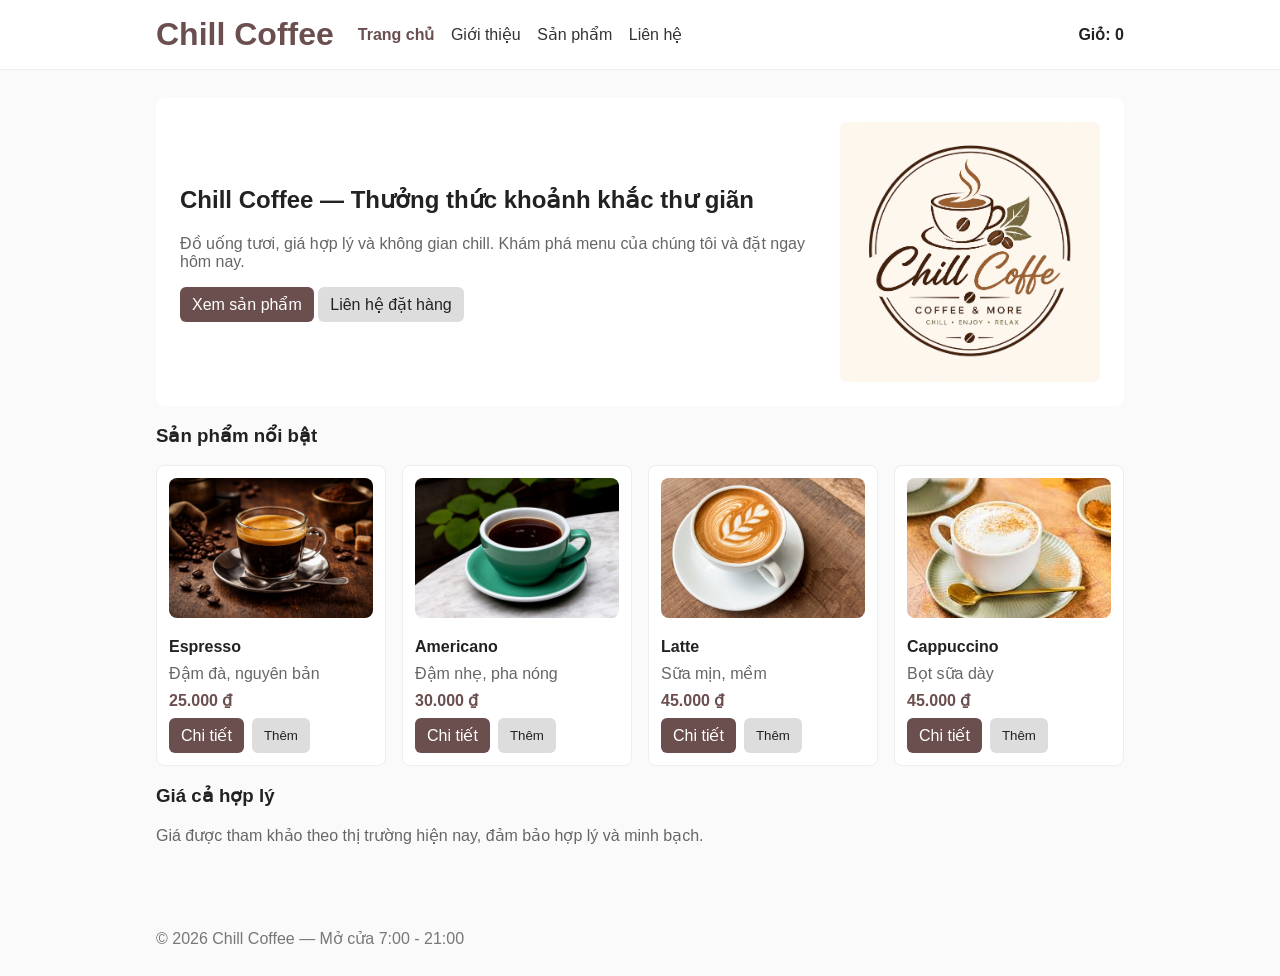
<file: index.html>
<!doctype html>
<html lang="vi">
<head>
	<meta charset="utf-8">
	<meta name="viewport" content="width=device-width,initial-scale=1">
	<title>Chill Coffee - Trang chủ</title>
	<link rel="stylesheet" href="css/style.css">
</head>
<body>
	<header class="site-header">
		<div class="container">
			<h1>Chill Coffee</h1>
			<nav>
				<a href="index.html" class="active">Trang chủ</a>
				<a href="html/gioi-thieu.html">Giới thiệu</a>
				<a href="html/san-pham.html">Sản phẩm</a>
				<a href="html/lien-he.html">Liên hệ</a>
			</nav>
			<div class="cart">Giỏ: <span id="cart-count">0</span></div>
		</div>
	</header>

	<main class="container">
		<section class="hero" style="background:#fff;padding:24px;border-radius:8px;margin-top:12px;display:flex;align-items:center;gap:16px;flex-wrap:wrap;">
			<div style="flex:1">
				<h2>Chill Coffee — Thưởng thức khoảnh khắc thư giãn</h2>
				<p class="lead">Đồ uống tươi, giá hợp lý và không gian chill. Khám phá menu của chúng tôi và đặt ngay hôm nay.</p>
				<p>
					<a class="btn" href="html/san-pham.html">Xem sản phẩm</a>
					<a class="btn secondary" href="html/lien-he.html">Liên hệ đặt hàng</a>
				</p>
			</div>
			<div style="width:260px;min-height:160px;background:#f4f0ef;border-radius:8px;display:flex;align-items:center;justify-content:center;">
				<img src="assets/logo.jpg" alt="Logo Chill Coffee" class="hero-logo">
			</div>
		</section>

		<section style="margin-top:18px">
			<h3>Sản phẩm nổi bật</h3>
			<div id="featured-products" class="product-grid"></div>
		</section>

		<section style="margin-top:18px">
			<h3>Giá cả hợp lý</h3>
			<p class="lead">Giá được tham khảo theo thị trường hiện nay, đảm bảo hợp lý và minh bạch.</p>
		</section>
	</main>

	<footer class="site-footer">
		<div class="container">© 2026 Chill Coffee — Mở cửa 7:00 - 21:00</div>
	</footer>

	<script src="js/script.js"></script>
</body>
</html>
</file>
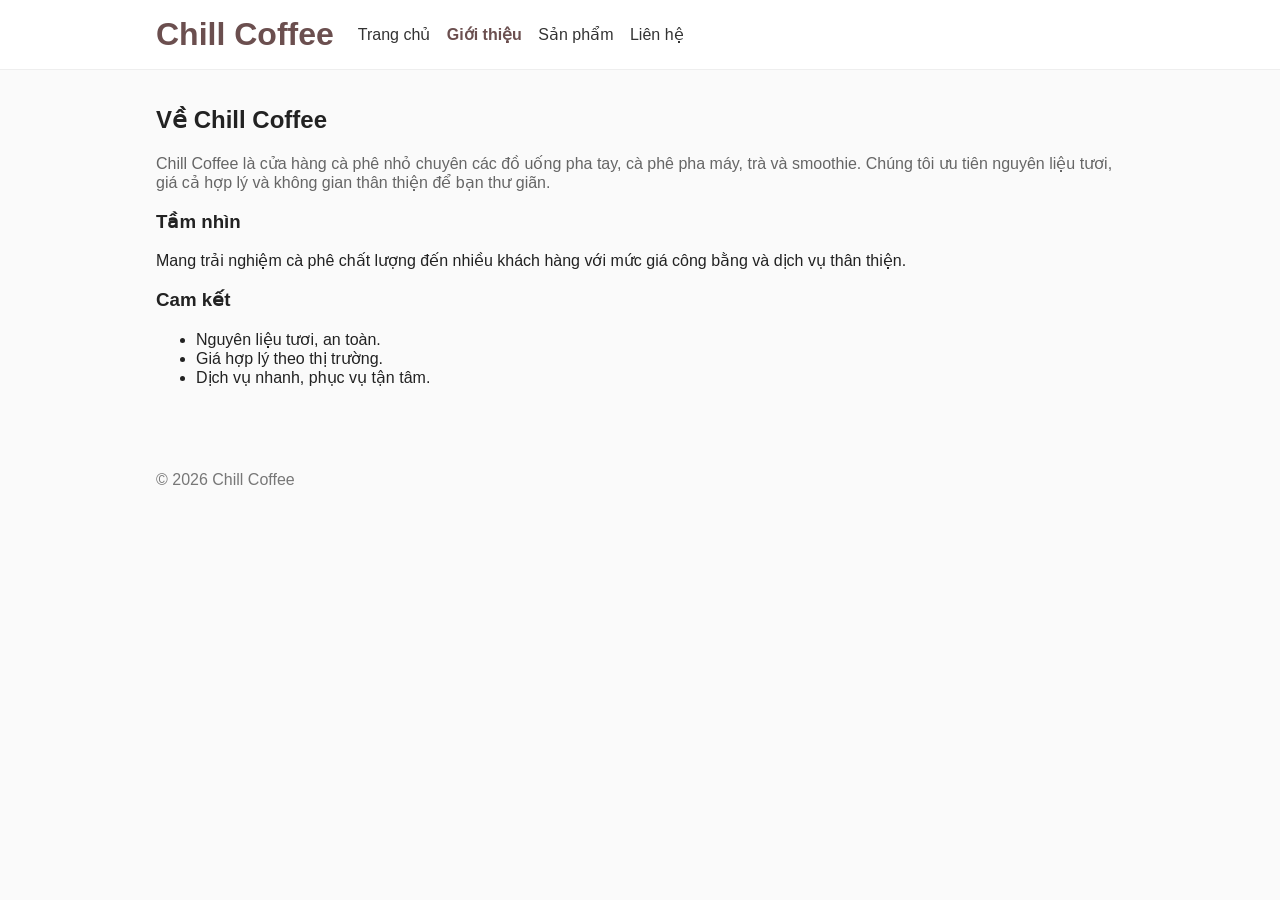
<file: html/gioi-thieu.html>
<!doctype html>
<html lang="vi">
<head>
	<meta charset="utf-8">
	<meta name="viewport" content="width=device-width,initial-scale=1">
	<title>Chill Coffee - Giới thiệu</title>
	<link rel="stylesheet" href="../css/style.css">
</head>
<body>
	<header class="site-header">
		<div class="container">
			<h1>Chill Coffee</h1>
			<nav>
				<a href="../index.html">Trang chủ</a>
				<a href="gioi-thieu.html" class="active">Giới thiệu</a>
				<a href="san-pham.html">Sản phẩm</a>
				<a href="lien-he.html">Liên hệ</a>
			</nav>
		</div>
	</header>

	<main class="container">
		<h2>Về Chill Coffee</h2>
		<p class="lead">Chill Coffee là cửa hàng cà phê nhỏ chuyên các đồ uống pha tay, cà phê pha máy, trà và smoothie. Chúng tôi ưu tiên nguyên liệu tươi, giá cả hợp lý và không gian thân thiện để bạn thư giãn.</p>

		<h3>Tầm nhìn</h3>
		<p>Mang trải nghiệm cà phê chất lượng đến nhiều khách hàng với mức giá công bằng và dịch vụ thân thiện.</p>

		<h3>Cam kết</h3>
		<ul>
			<li>Nguyên liệu tươi, an toàn.</li>
			<li>Giá hợp lý theo thị trường.</li>
			<li>Dịch vụ nhanh, phục vụ tận tâm.</li>
		</ul>
	</main>

	<footer class="site-footer">
		<div class="container">© 2026 Chill Coffee</div>
	</footer>

	<script src="../js/script.js"></script>
</body>
</html>
</file>
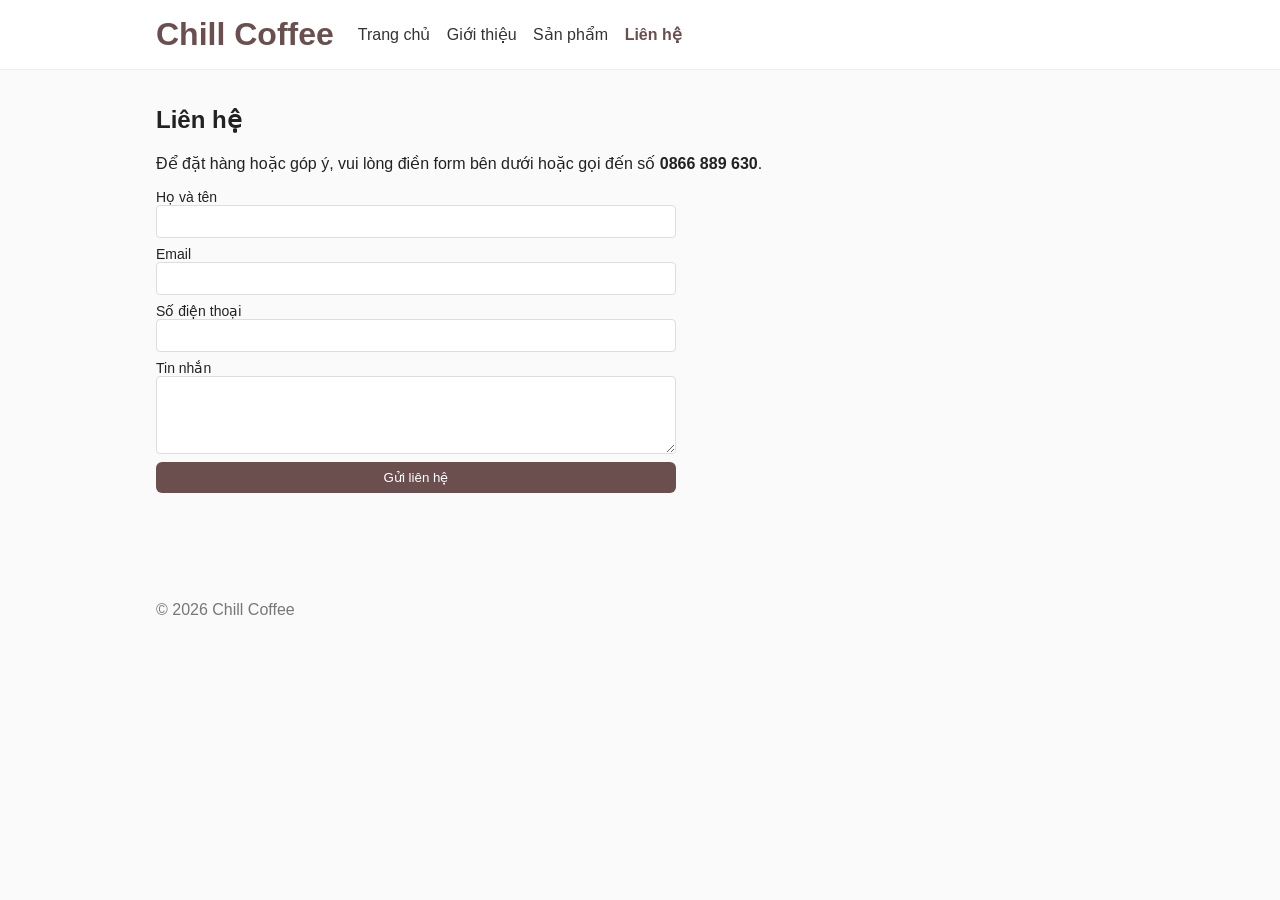
<file: html/lien-he.html>
<!doctype html>
<html lang="vi">
<head>
	<meta charset="utf-8">
	<meta name="viewport" content="width=device-width,initial-scale=1">
	<title>Chill Coffee - Liên hệ</title>
	<link rel="stylesheet" href="../css/style.css">
</head>
<body>
	<header class="site-header">
		<div class="container">
			<h1>Chill Coffee</h1>
			<nav>
				<a href="../index.html">Trang chủ</a>
				<a href="gioi-thieu.html">Giới thiệu</a>
				<a href="san-pham.html">Sản phẩm</a>
				<a href="lien-he.html" class="active">Liên hệ</a>
			</nav>
		</div>
	</header>

	<main class="container">
		<h2>Liên hệ</h2>
		<p>Để đặt hàng hoặc góp ý, vui lòng điền form bên dưới hoặc gọi đến số <strong>0866 889 630</strong>.</p>

		<form id="contact-form" class="contact-form">
			<label>Họ và tên
				<input type="text" name="name" required>
			</label>
			<label>Email
				<input type="email" name="email" required>
			</label>
			<label>Số điện thoại
				<input type="tel" name="phone">
			</label>
			<label>Tin nhắn
				<textarea name="message" rows="4" required></textarea>
			</label>
			<button type="submit" class="btn">Gửi liên hệ</button>
			<p id="contact-result" class="muted"></p>
		</form>
	</main>

	<footer class="site-footer">
		<div class="container">© 2026 Chill Coffee</div>
	</footer>

	<script src="../js/script.js"></script>
</body>
</html>
</file>
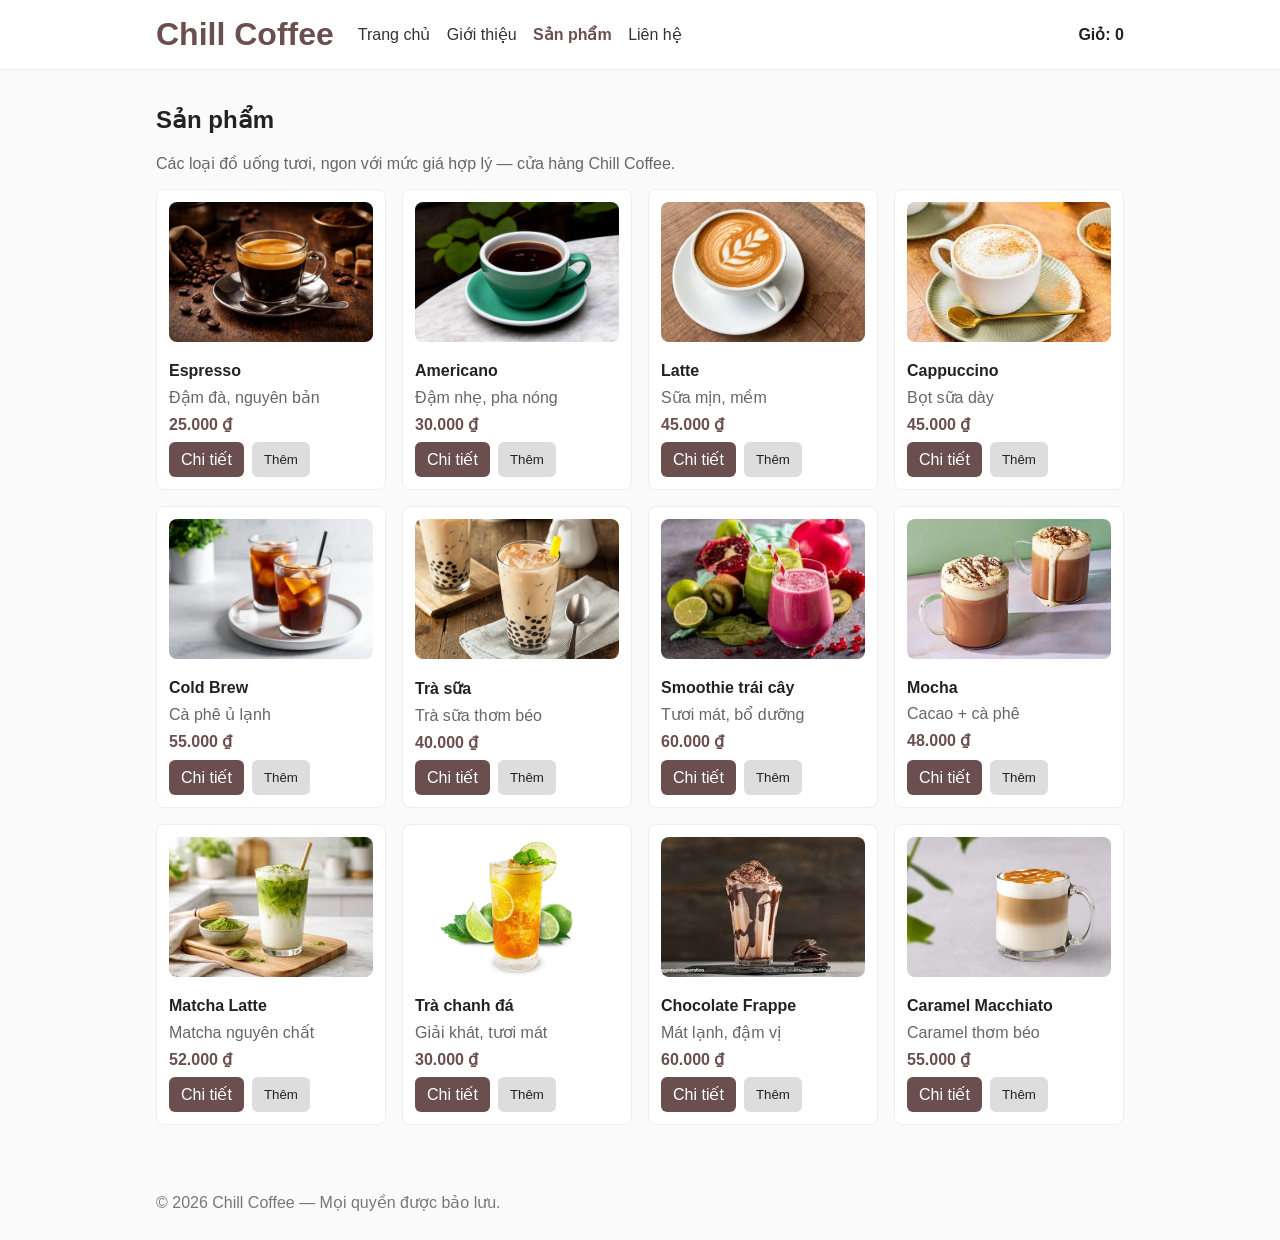
<file: html/san-pham.html>
<!doctype html>
<html lang="vi">
<head>
	<meta charset="utf-8">
	<meta name="viewport" content="width=device-width,initial-scale=1">
	<title>Chill Coffee - Sản phẩm</title>
	<link rel="stylesheet" href="../css/style.css">
</head>
<body>
	<header class="site-header">
		<div class="container">
			<h1>Chill Coffee</h1>
			<nav>
				<a href="../index.html">Trang chủ</a>
				<a href="gioi-thieu.html">Giới thiệu</a>
				<a href="san-pham.html" class="active">Sản phẩm</a>
				<a href="lien-he.html">Liên hệ</a>
			</nav>
			<div class="cart">Giỏ: <span id="cart-count">0</span></div>
		</div>
	</header>

	<main class="container">
		<h2>Sản phẩm</h2>
		<p class="lead">Các loại đồ uống tươi, ngon với mức giá hợp lý — cửa hàng Chill Coffee.</p>
		<div id="products" class="product-grid"></div>
	</main>

	<footer class="site-footer">
		<div class="container">© 2026 Chill Coffee — Mọi quyền được bảo lưu.</div>
	</footer>

	<script src="../js/script.js"></script>
</body>
</html>
</file>
<file: css/style.css>
:root{--accent:#6b4f4f;--muted:#666;--bg:#fafafa}
*{box-sizing:border-box}
body{font-family:Arial,Helvetica,sans-serif;margin:0;background:var(--bg);color:#222}
.container{max-width:1000px;margin:0 auto;padding:16px}
.site-header{background:#fff;border-bottom:1px solid #eee}
.site-header .container{display:flex;align-items:center;gap:16px}
.site-header h1{margin:0;color:var(--accent)}
nav{margin-left:8px}
nav a{margin-right:12px;text-decoration:none;color:#333}
nav a.active{font-weight:700;color:var(--accent)}
.cart{margin-left:auto;font-weight:600}
.lead{color:var(--muted)}
.product-grid{display:grid;grid-template-columns:repeat(auto-fill,minmax(220px,1fr));gap:16px;margin-top:16px}
.product-card{background:#fff;border-radius:8px;padding:12px;border:1px solid #eee;display:flex;flex-direction:column;gap:8px}
.product-card .title{font-weight:700}
.product-card .price{color:var(--accent);font-weight:700}
.product-image{width:100%;height:140px;object-fit:cover;border-radius:8px;margin-bottom:12px}
.hero-logo{max-width:100%;max-height:100%;object-fit:contain;border-radius:8px}
.btn{display:inline-block;background:var(--accent);color:#fff;padding:8px 12px;border-radius:6px;text-decoration:none;border:none;cursor:pointer}
.btn.secondary{background:#ddd;color:#222}
.product-detail{background:#fff;padding:16px;border-radius:8px;border:1px solid #eee;margin-top:12px}
.product-detail h3{margin-top:0}
.site-footer{margin-top:24px;padding:12px 0;color:#777}
.contact-form{display:flex;flex-direction:column;gap:8px;max-width:520px}
.contact-form label{display:flex;flex-direction:column;font-size:14px}
.contact-form input,.contact-form textarea{padding:8px;border:1px solid #ddd;border-radius:4px}
.muted{color:var(--muted)}

@media (max-width:600px){.site-header .container{flex-direction:column;align-items:flex-start}.cart{margin-left:0}}
</file>
